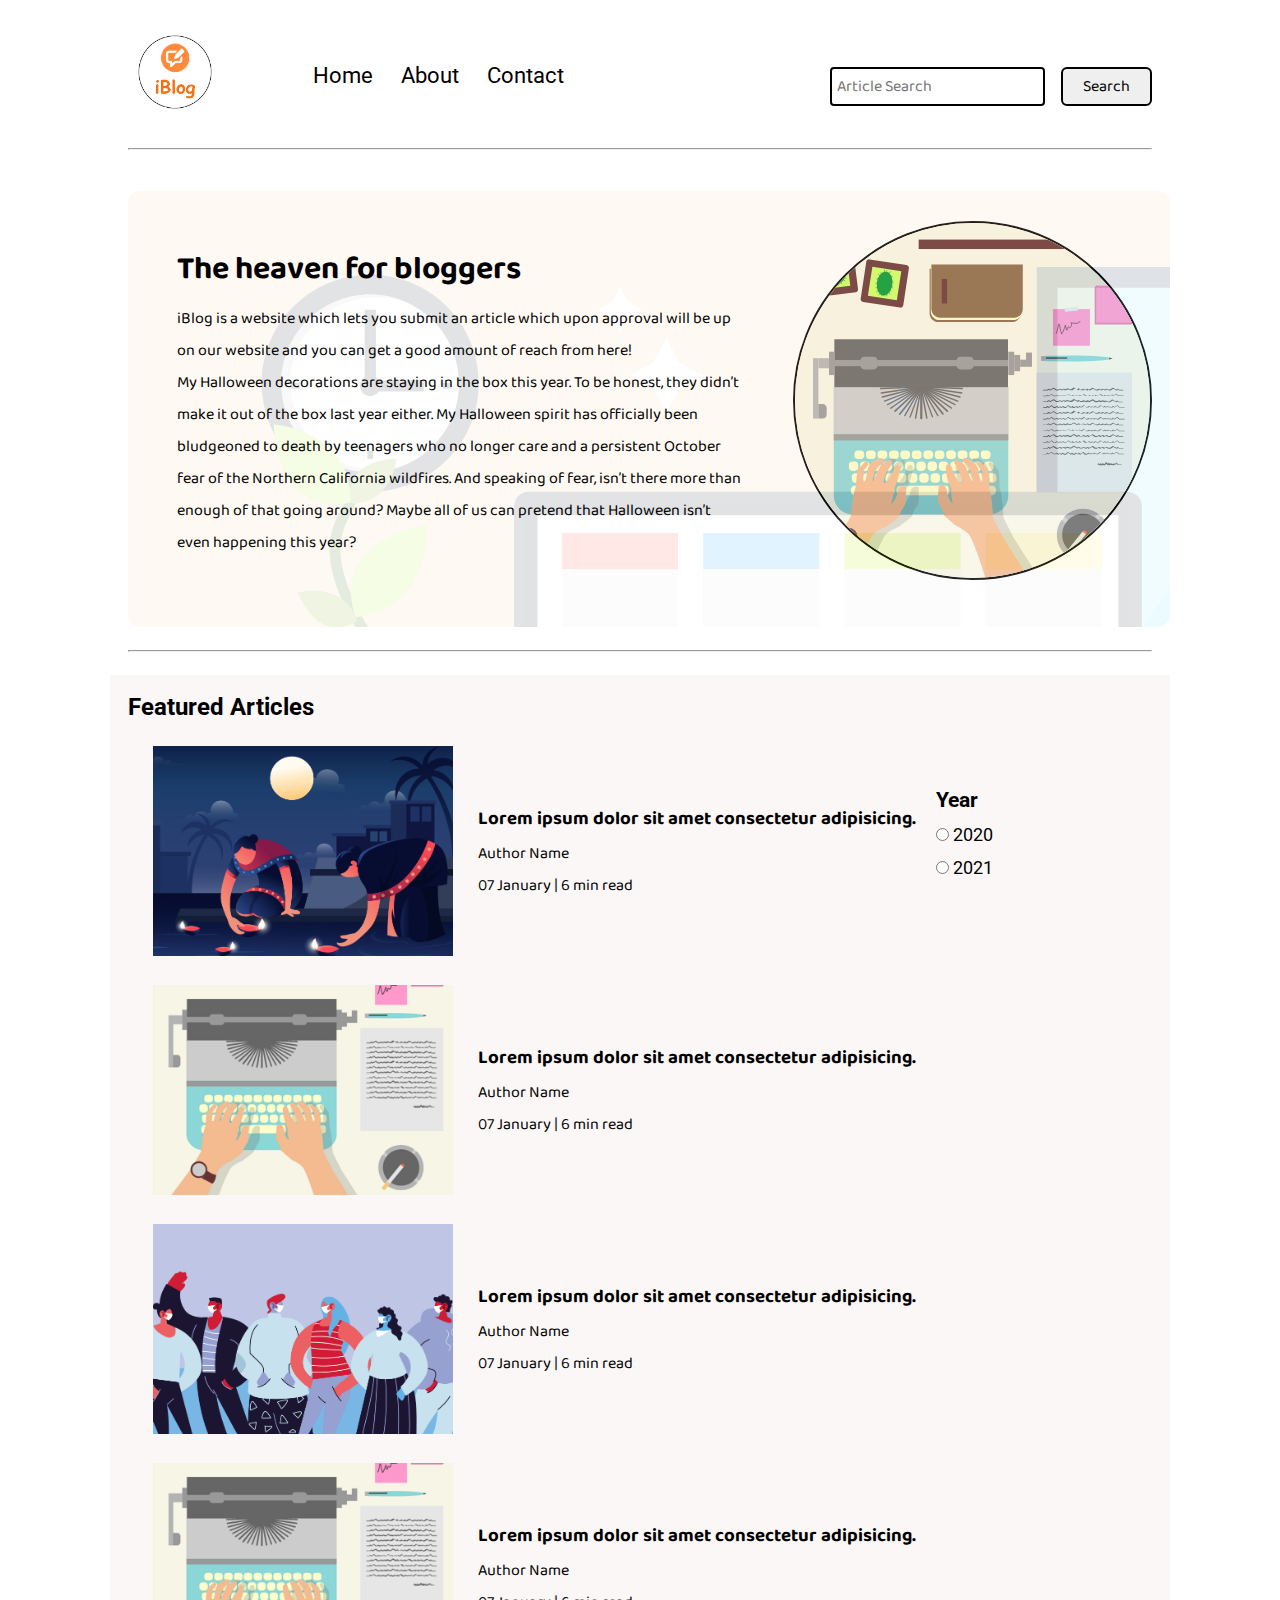
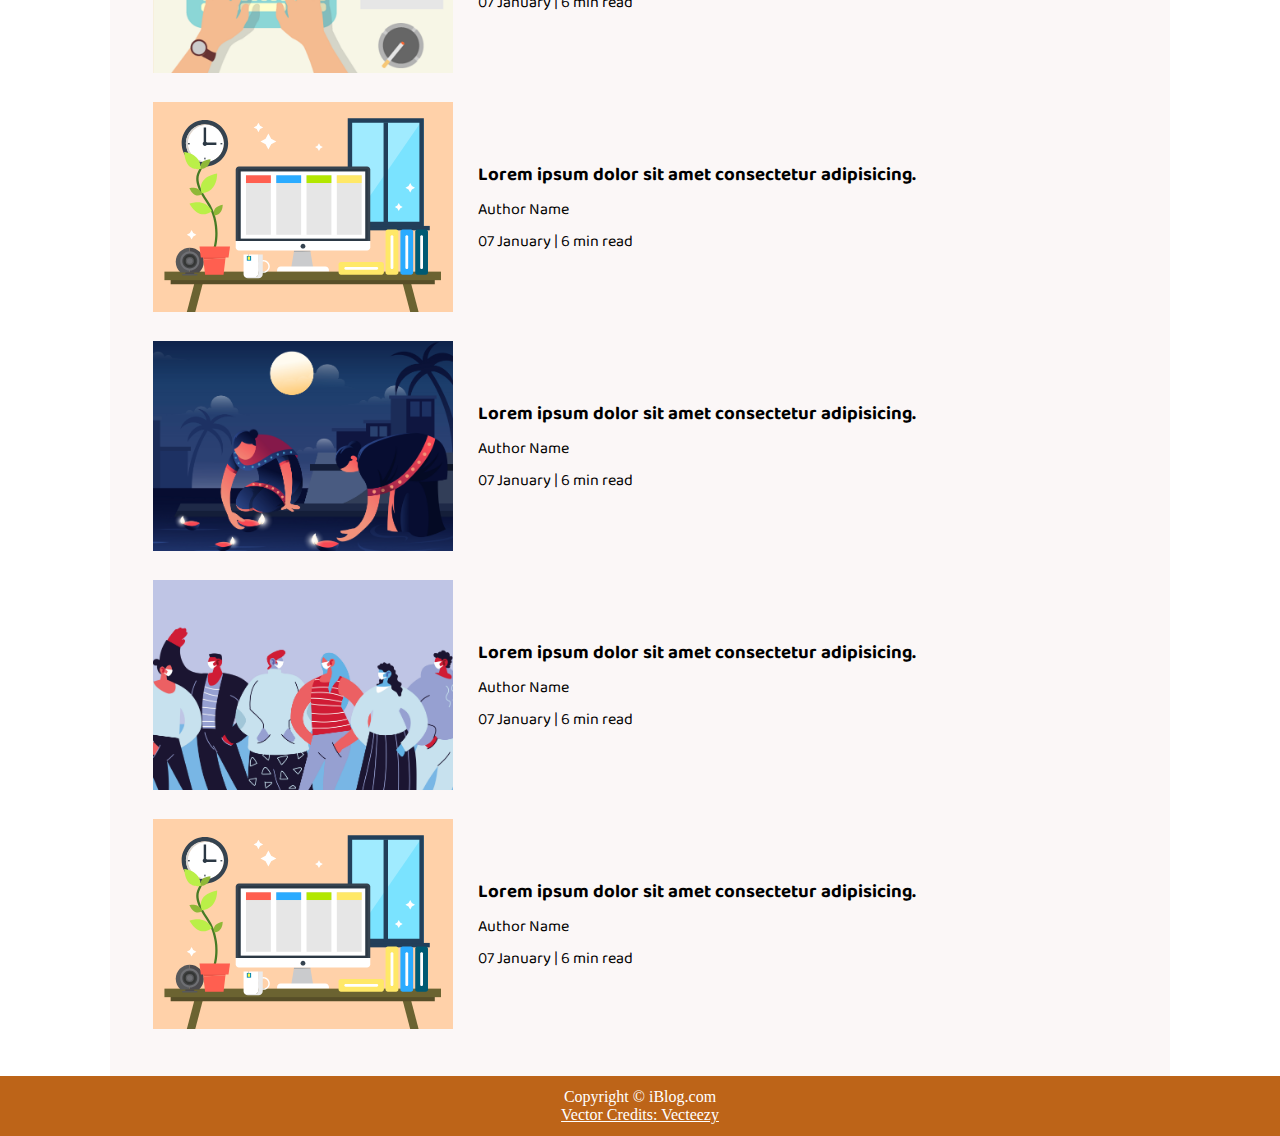
<file: index.html>
<!DOCTYPE html>
<html lang="en">

<head>
    <meta charset="UTF-8">
    <meta name="viewport" content="width=device-width, initial-scale=1.0">
    <link rel="stylesheet" href="css/utils.css">
    <link rel="stylesheet" href="css/style.css">
    <link rel="stylesheet" href="css/mobile.css">
    <title>Agony Acrimony - The Land Of Blogging</title>
</head>

<body>
    <nav class="navigation max-width-1 m-auto">
        <div class="nav-left">
            <a href="/">
                <span><img src="img/logo.png" width="94px" alt=""></span>
            </a>
            <ul>
                <li><a href="/">Home</a></li>
                <li><a href="#">About</a></li>
                <li><a href="file:///C:/Users/nkumar251/Downloads/ResponsiveBlogTemplate/ResponsiveBlogTemplate/contact.html">Contact</a></li>
            </ul>
        </div>
        <div class="nav-right">
            <form action="file:///C:/Users/nkumar251/Downloads/ResponsiveBlogTemplate/ResponsiveBlogTemplate/search.html" method="get">
                <input class="form-input" type="text" name="query" placeholder="Article Search">
                <button class="btn">Search</button>
            </form>

        </div>

    </nav>
    <div class="max-width-1 m-auto">
        <hr>
    </div>
    <div class="m-auto content max-width-1 my-2">
        <div class="content-left">
            <h1>The heaven for bloggers</h1>
            <p>iBlog is a website which lets you submit an article which upon approval will be up on our website and you
                can get a good amount of reach from here!</p>
            <p>My Halloween decorations are staying in the box this year. To be honest, they didn’t make it out of the
                box last year either. My Halloween spirit has officially been bludgeoned to death by teenagers who no
                longer care and a persistent October fear of the Northern California wildfires. And speaking of fear,
                isn’t there more than enough of that going around? Maybe all of us can pretend that Halloween isn’t even
                happening this year?</p>
        </div>
        <div class="content-right">
            <img src="img/home.svg" alt="iBlog">
        </div>
    </div>

    <div class="max-width-1 m-auto">
        <hr>
    </div>
    <div class="home-articles max-width-1 m-auto font2">
        <h2>Featured Articles</h2>
        <div class="year-box adjust-year">
            <div>
                <h3>Year </h3>
            </div>
            <div>
                <input type="radio" name="year" id=""> 2020
            </div>
            <div>
                <input type="radio" name="year" id=""> 2021
            </div>
        </div>
        <div class="home-article">
            <div class="home-article-img">
                <img src="img/3.png" alt="article">
            </div>
            <div class="home-article-content font1">
                <a href="file:///C:/Users/nkumar251/Downloads/ResponsiveBlogTemplate/ResponsiveBlogTemplate/blogpost.html">
                    <h3>Lorem ipsum dolor sit amet consectetur adipisicing.</h3>
                </a>

                <div>Author Name</div>
                <span>07 January | 6 min read</span>
            </div>
        </div>
        <div class="home-article">
            <div class="home-article-img">
                <img src="img/1.png" alt="article">
            </div>
            <div class="home-article-content font1">
                <a href="/blogpost.html">
                    <h3>Lorem ipsum dolor sit amet consectetur adipisicing.</h3>
                </a>

                <div>Author Name</div>
                <span>07 January | 6 min read</span>
            </div>
        </div>
        <div class="home-article">
            <div class="home-article-img">
                <img src="img/2.png" alt="article">
            </div>
            <div class="home-article-content font1">
                <a href="/blogpost.html">
                    <h3>Lorem ipsum dolor sit amet consectetur adipisicing.</h3>
                </a>

                <div>Author Name</div>
                <span>07 January | 6 min read</span>
            </div>
        </div>
        <div class="home-article">
            <div class="home-article-img">
                <img src="img/1.png" alt="article">
            </div>
            <div class="home-article-content font1">
                <a href="/blogpost.html">
                    <h3>Lorem ipsum dolor sit amet consectetur adipisicing.</h3>
                </a>

                <div>Author Name</div>
                <span>07 January | 6 min read</span>
            </div>
        </div>
        <div class="home-article">
            <div class="home-article-img">
                <img src="img/11.svg" alt="article">
            </div>
            <div class="home-article-content font1">
                <a href="/blogpost.html">
                    <h3>Lorem ipsum dolor sit amet consectetur adipisicing.</h3>
                </a>

                <div>Author Name</div>
                <span>07 January | 6 min read</span>
            </div>
        </div>
        <div class="home-article">
            <div class="home-article-img">
                <img src="img/3.png" alt="article">
            </div>
            <div class="home-article-content font1">
                <a href="/blogpost.html">
                    <h3>Lorem ipsum dolor sit amet consectetur adipisicing.</h3>
                </a>

                <div>Author Name</div>
                <span>07 January | 6 min read</span>
            </div>
        </div>
        <div class="home-article">
            <div class="home-article-img">
                <img src="img/2.png" alt="article">
            </div>
            <div class="home-article-content font1">
                <a href="/blogpost.html">
                    <h3>Lorem ipsum dolor sit amet consectetur adipisicing.</h3>
                </a>

                <div>Author Name</div>
                <span>07 January | 6 min read</span>
            </div>
        </div>
        <div class="home-article">
            <div class="home-article-img">
                <img src="img/11.svg" alt="article">
            </div>
            <div class="home-article-content font1">
                <a href="/blogpost.html">
                    <h3>Lorem ipsum dolor sit amet consectetur adipisicing.</h3>
                </a>

                <div>Author Name</div>
                <span>07 January | 6 min read</span>
            </div>
        </div>

    </div>

    <div class="footer">
        <p>Copyright &copy; iBlog.com </p>
        <a href="https://www.vecteezy.com/free-vector/typewriter">Vector Credits: Vecteezy</a>
    </div>
</body>

</html>
</file>
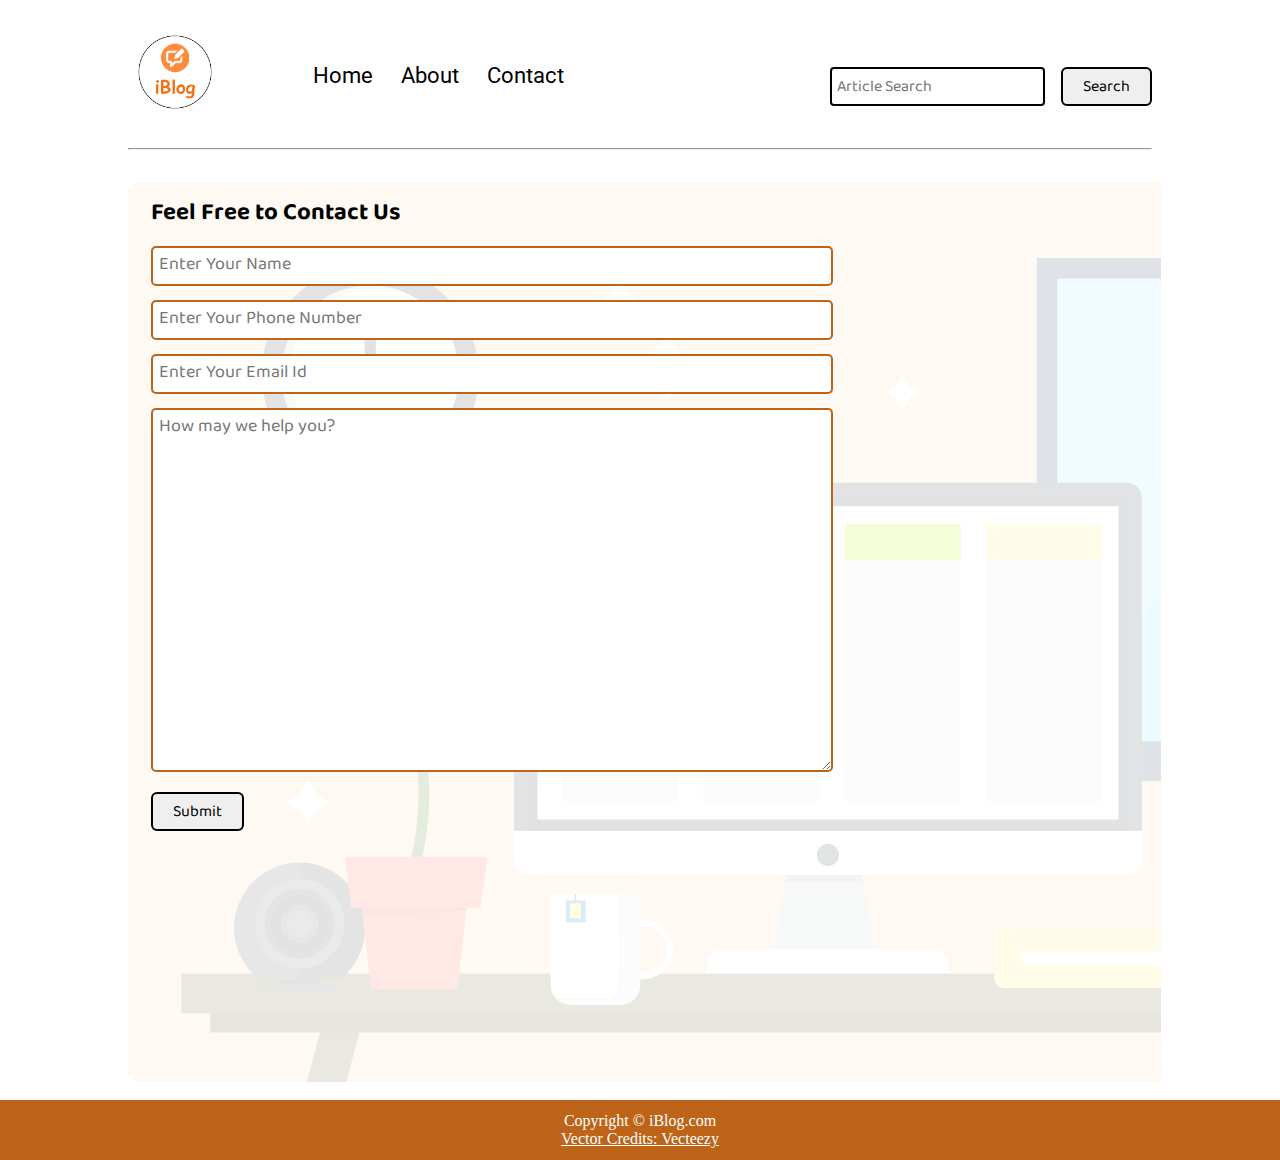
<file: contact.html>
<!DOCTYPE html>
<html lang="en">
<head>
    <meta charset="UTF-8">
    <meta name="viewport" content="width=device-width, initial-scale=1.0">
    <link rel="stylesheet" href="css/utils.css">
    <link rel="stylesheet" href="css/style.css">
    <link rel="stylesheet" href="css/contact.css">
    <link rel="stylesheet" href="css/mobile.css">
    <title>iBlog - Heaven for bloggers</title>
</head>
<body>
    <nav class="navigation max-width-1 m-auto">
        <div class="nav-left">
            <a href="/">
                <span><img src="img/logo.png" width="94px" alt=""></span>
            </a>
            <ul>
                <li><a href="/">Home</a></li>
                <li><a href="#">About</a></li>
                <li><a href="/contact.html">Contact</a></li>
            </ul>
        </div>
        <div class="nav-right">
            <form action="/search.html" method="get">
                <input class="form-input" type="text" name="query" placeholder="Article Search">
                <button class="btn">Search</button>
            </form>

        </div>

    </nav>
    <div class="max-width-1 m-auto">
        <hr>
    </div>
    <div class="contact-content font1 max-width-1 m-auto">
        <div class="max-width-1 m-auto mx-1">
            <h2>Feel Free to Contact Us</h2>
            <div class="contact-form">
                <div class="form-box">
                    <input type="text" placeholder="Enter Your Name">
                </div>
                <div class="form-box">
                    <input type="text" placeholder="Enter Your Phone Number">
                </div>
                <div class="form-box">
                    <input type="text" placeholder="Enter Your Email Id">
                </div>
                <div class="form-box">
                    <textarea name="" id="" cols="30" rows="10" placeholder="How may we help you?"></textarea>
                </div>
                <div class="form-box">
                    <button class="btn">Submit</button>
                </div>

            </div>
        </div>

    </div>
 

   

    <div class="footer">
        <p>Copyright &copy; iBlog.com </p>
         <a href="https://www.vecteezy.com/free-vector/typewriter">Vector Credits: Vecteezy</a> 
    </div>
</body>
</html>
</file>
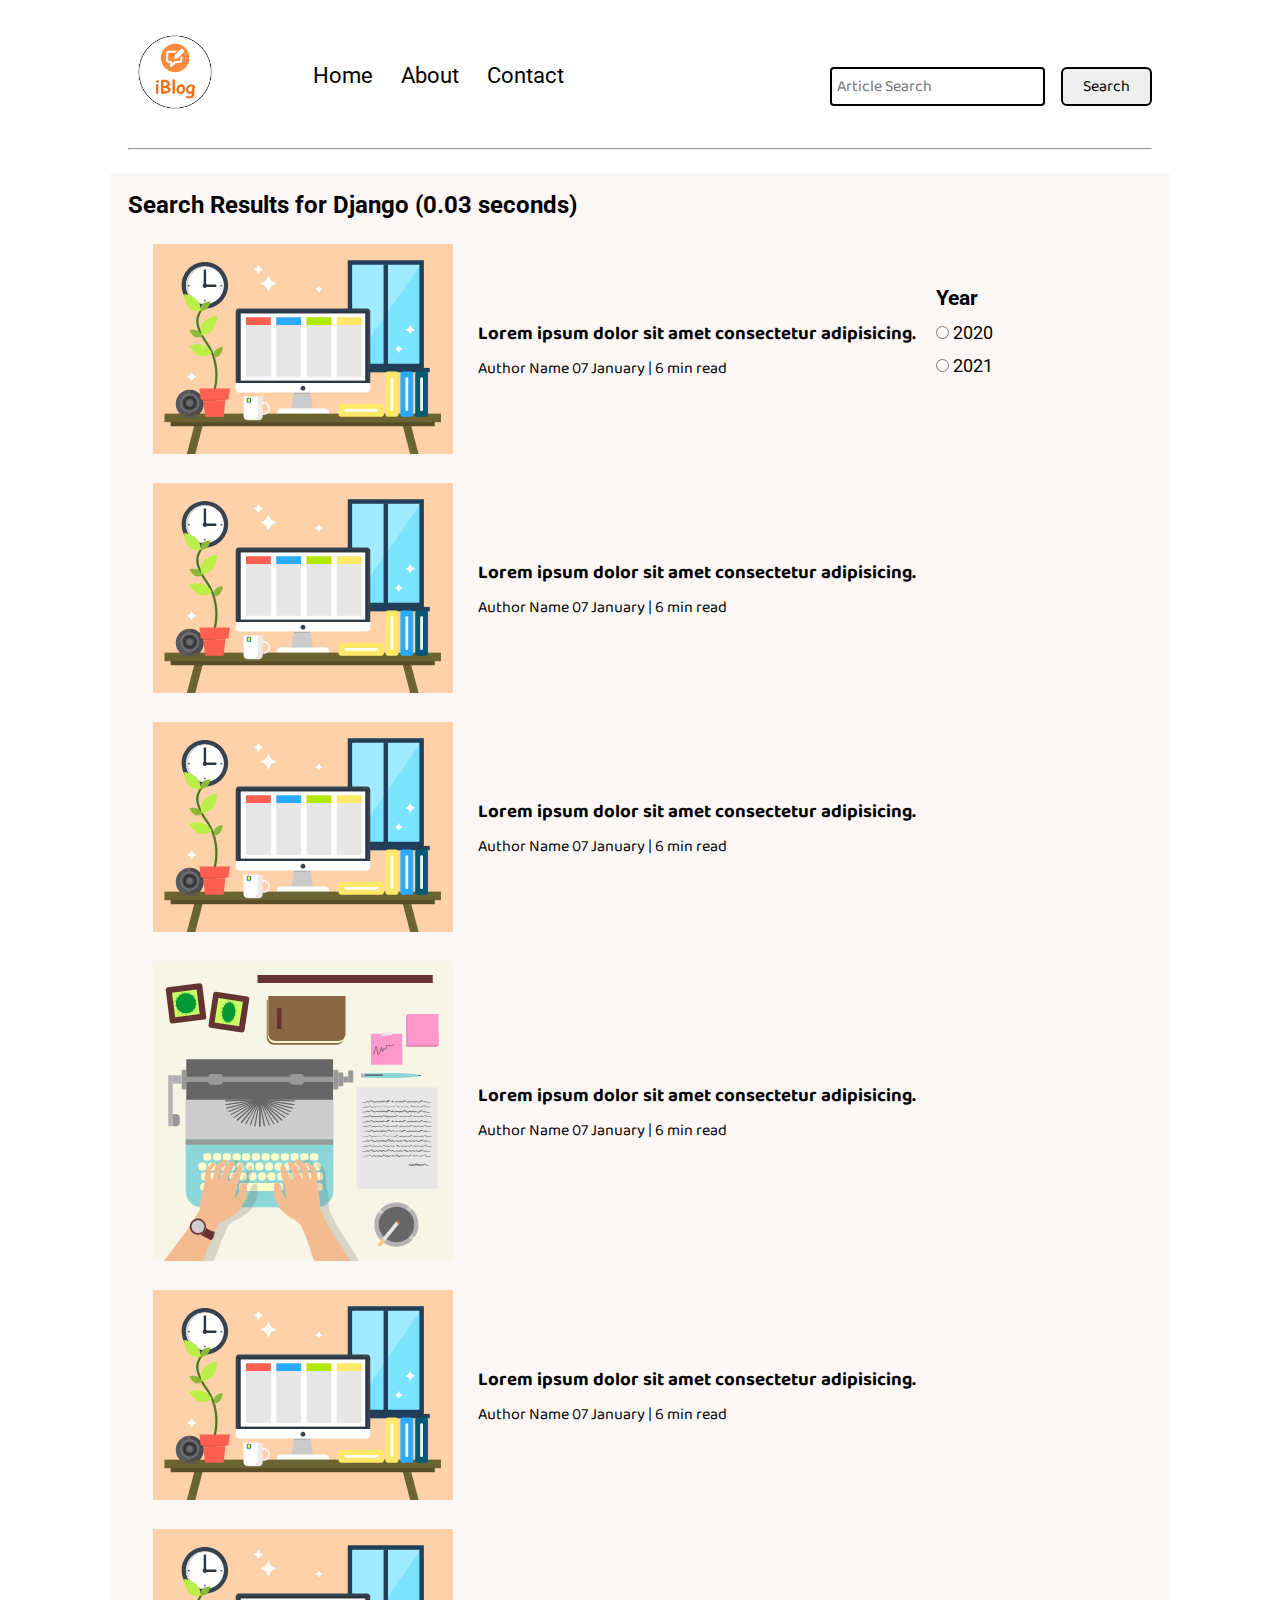
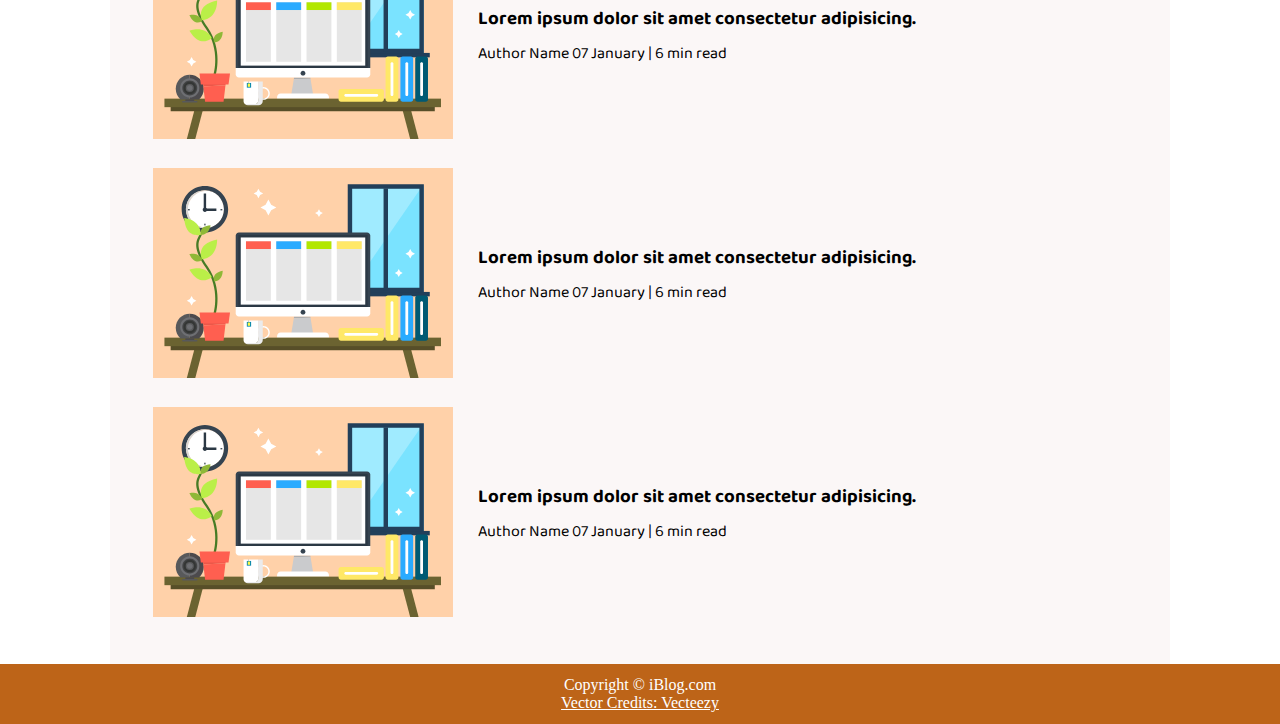
<file: search.html>
<!DOCTYPE html>
<html lang="en">
<head>
    <meta charset="UTF-8">
    <meta name="viewport" content="width=device-width, initial-scale=1.0">
    <link rel="stylesheet" href="css/utils.css">
    <link rel="stylesheet" href="css/style.css">
    <link rel="stylesheet" href="css/mobile.css">
    <title>iBlog - Heaven for bloggers</title>
</head>
<body>
    <nav class="navigation max-width-1 m-auto">
        <div class="nav-left">
            <a href="/">
                <span><img src="img/logo.png" width="94px" alt=""></span>
            </a>
            <ul>
                <li><a href="file:///C:/Users/nkumar251/Downloads/ResponsiveBlogTemplate/ResponsiveBlogTemplate/index.html">Home</a></li>
                <li><a href="#">About</a></li>
                <li><a href="file:///C:/Users/nkumar251/Downloads/ResponsiveBlogTemplate/ResponsiveBlogTemplate/contact.html">Contact</a></li>
            </ul>
        </div>
        <div class="nav-right">
            <form action="/search.html" method="get">
                <input class="form-input" type="text" name="query" placeholder="Article Search">
                <button class="btn">Search</button>
            </form>

        </div>

    </nav>
 

    <div class="max-width-1 m-auto"><hr></div>
    <div class="home-articles max-width-1 m-auto font2">
        
        <h2>Search Results for Django (0.03 seconds)</h2>
        <div class="year-box adjust-year">
            <div>
                <h3>Year </h3>
            </div>
            <div>
                <input type="radio" name="year" id=""> 2020
            </div>
            <div>
                <input type="radio" name="year" id=""> 2021
            </div>
        </div>
        <div class="home-article">
            <div class="home-article-img">
                <img src="img/11.svg" alt="article">
            </div>
            <div class="home-article-content font1">
                <a href="/blogpost.html"><h3>Lorem ipsum dolor sit amet consectetur adipisicing.</h3></a>
                
                <span>Author Name</span>
                <span>07 January | 6 min read</span>
            </div>
        </div>
        <div class="home-article">
            <div class="home-article-img">
                <img src="img/11.svg" alt="article">
            </div>
            <div class="home-article-content font1">
                <a href="/blogpost.html"><h3>Lorem ipsum dolor sit amet consectetur adipisicing.</h3></a>
                
                <span>Author Name</span>
                <span>07 January | 6 min read</span>
            </div>
        </div>
        <div class="home-article">
            <div class="home-article-img">
                <img src="img/11.svg" alt="article">
            </div>
            <div class="home-article-content font1">
                <a href="/blogpost.html"><h3>Lorem ipsum dolor sit amet consectetur adipisicing.</h3></a>
                
                <span>Author Name</span>
                <span>07 January | 6 min read</span>
            </div>
        </div>
        <div class="home-article">
            <div class="home-article-img">
                <img src="img/home.svg" alt="article">
            </div>
            <div class="home-article-content font1">
                <a href="/blogpost.html"><h3>Lorem ipsum dolor sit amet consectetur adipisicing.</h3></a>
                
                <span>Author Name</span>
                <span>07 January | 6 min read</span>
            </div>
        </div>
        <div class="home-article">
            <div class="home-article-img">
                <img src="img/11.svg" alt="article">
            </div>
            <div class="home-article-content font1">
                <a href="/blogpost.html"><h3>Lorem ipsum dolor sit amet consectetur adipisicing.</h3></a>
                
                <span>Author Name</span>
                <span>07 January | 6 min read</span>
            </div>
        </div>
        <div class="home-article">
            <div class="home-article-img">
                <img src="img/11.svg" alt="article">
            </div>
            <div class="home-article-content font1">
                <a href="/blogpost.html"><h3>Lorem ipsum dolor sit amet consectetur adipisicing.</h3></a>
                
                <span>Author Name</span>
                <span>07 January | 6 min read</span>
            </div>
        </div>
        <div class="home-article">
            <div class="home-article-img">
                <img src="img/11.svg" alt="article">
            </div>
            <div class="home-article-content font1">
                <a href="/blogpost.html"><h3>Lorem ipsum dolor sit amet consectetur adipisicing.</h3></a>
                
                <span>Author Name</span>
                <span>07 January | 6 min read</span>
            </div>
        </div>
        <div class="home-article">
            <div class="home-article-img">
                <img src="img/11.svg" alt="article">
            </div>
            <div class="home-article-content font1">
                <a href="/blogpost.html"><h3>Lorem ipsum dolor sit amet consectetur adipisicing.</h3></a>
                
                <span>Author Name</span>
                <span>07 January | 6 min read</span>
            </div>
        </div>
         
    </div>

    <div class="footer">
        <p>Copyright &copy; iBlog.com </p>
         <a href="https://www.vecteezy.com/free-vector/typewriter">Vector Credits: Vecteezy</a> 
    </div>
</body>
</html>
</file>
<file: css/utils.css>
@import url("https://fonts.googleapis.com/css2?family=Roboto&display=swap");
@import url("https://fonts.googleapis.com/css2?family=Baloo+Bhaina+2:wght@500&display=swap");
:root { 
  --main-bg-color: #bd6418;
  --font1: "Baloo Bhaina 2", cursive;
  --font2: "Roboto", sans-serif;
}

.center{
  text-align: center
}

.font1 {
  font-family: var(--font1);
}
.font2 {
  font-family: var(--font2);
}

.max-width-1 {
  max-width: 80vw;
}

.max-width-2 {
  max-width: 60vw;
}

.m-auto {
  margin: auto;
}

.mx-1{
  margin-left: 23px;
  margin-right: 23px;
}

.my-2{
  margin-top: 32px;
  margin-bottom: 32px;
}

.btn {
  padding: 0px 20px;
  padding-top: 3px;
  border: 2px solid black;
  border-radius: 6px;
  font-family: var(--font1);
  font-size: 16px;
  cursor: pointer;
  transition: all 0.3s ease-in-out;
}

.btn:hover {
  color: white;
  background: var(--main-bg-color);
}

.form-input {
  padding: 0px 5px;
  padding-top: 3px;
  font-size: 16px;
  border: 2px solid black;
  border-radius: 4px;
  margin: 0 13px;
  font-family: var(--font1);
}

.form-box input, textarea{
  width: 52vw;
  padding: 0px 6px;
  margin: 7px 0;
  font-size: 18px;
  font-family: var(--font1);
  border: 2px solid var(--main-bg-color);
    border-radius: 5px;
}
</file>
<file: css/style.css>
* {
  margin: 0;
  padding: 0; 
}

.navigation {
  margin-top: 25px;
  font-family: var(--font1);
  /* height: 74px;  */
  display: flex;
  justify-content: space-between;
  align-items: center;
}

.nav-left {
  display: flex;
}

.nav-left span {
  font-size: 35px;
  padding-top: 10px;
}

.nav-left ul {
  display: flex;
  align-items: center;
  margin: 0 77px;
  font-size: 22px;
  padding-bottom: 23px;
}

.nav-left ul li {
  list-style: none;
  margin: 0 14px;
  font-family: var(--font2);
  transition: all 0.3s ease-in-out;
}

.nav-left ul li a {
  text-decoration: none;
  color: black;
}

.nav-left ul li a:hover {
  color: var(--main-bg-color);
  font-weight: bolder;
}

.content {
  height: 100%;
  display: flex;
  margin-top: 32px;
  padding: 9px;
  position: relative;
}

.content::after {
  content: "";
  background-image: url("../img/11.svg");
  position: absolute;
  width: 100%;
  height: inherit;
  opacity: 0.15;
  border-radius: 12px;
}

.content-left {
  font-family: var(--font1);
  display: flex;
  flex-direction: column;
  justify-content: center;
  padding: 49px;
  z-index: 1;
}

.content-right {
  display: flex;
  align-items: center;
  justify-content: center;
}

.content-right img {
  height: 355px;
  border: 2px solid black;
  border-radius: 200px;
}

.home-articles {
  padding: 18px;
  background-color: rgb(248, 239, 239, 0.5);
  margin-top: 23px;
  position: relative;
}

.year-box {
  position: absolute;  
  right: 0px;
  top: 100px;
  width: 234px;
  height: 255px;
  font-size: 18px;
}

.year-box div {
  margin: 12px 0px;
}

.home-article {
  display: flex;
  margin: 25px;
}

.home-article img {
  width: 300px;
}

.home-article-content {
  align-self: center;
  padding: 25px;
}

.home-article-content a {
  text-decoration: none;
  color: black;
}
/* .home-articles{} */
.footer {
  height: 60px;
  background-color: var(--main-bg-color);
  display: flex;
  align-items: center;
  justify-content: center;
  color: white;
  flex-direction: column;
}

.footer a {
  color: white;
}
</file>
<file: css/mobile.css>
@media screen and (max-width: 1200px) {
  .navigation {
    flex-direction: column;
    margin-bottom: 23px;
  }

  .nav-left {
    flex-direction: column;
    text-align: center;
  }

  .content-right {
    display: none;
  }

  .home-article {
    flex-direction: column;
  }

  .home-article-img {
    text-align: center;
  }

  .year-box {
    top: 25px;
    left: 60vw;
    font-size: 11px;
    display: flex;
  }

  .year-box div {
    padding: 0 3px;
    margin: 0;
  }

  .home-article img {
    width: 70vw;
  }
  .form-input {
    width: 50%;
  }
  .form-box input,
  textarea {
    width: 66vw;
  }
  .row {
    flex-direction: column;
  }
  .social {
    padding: 0;
  }
  .post-img {
    height: auto;
  }
  .adjust-year {
    position: static;
    height: auto;
    padding: 12px 0px;
    display: flex;
    justify-content: flex-end;
    width: 100%;
  }
}
</file>
<file: css/contact.css>
.contact-content{  
    height: 100vh;
    margin-top: 32px;
    padding: 9px;
    position: relative; 
    overflow: hidden;
  }
  
  .contact-content::after {
    content: "";
    background-image: url("../img/11.svg");
    position: absolute;
    top:0;
    width: 100%;
    height: inherit;
    opacity: 0.15;
    border-radius: 12px;
    z-index: -1;
  }
</file>
